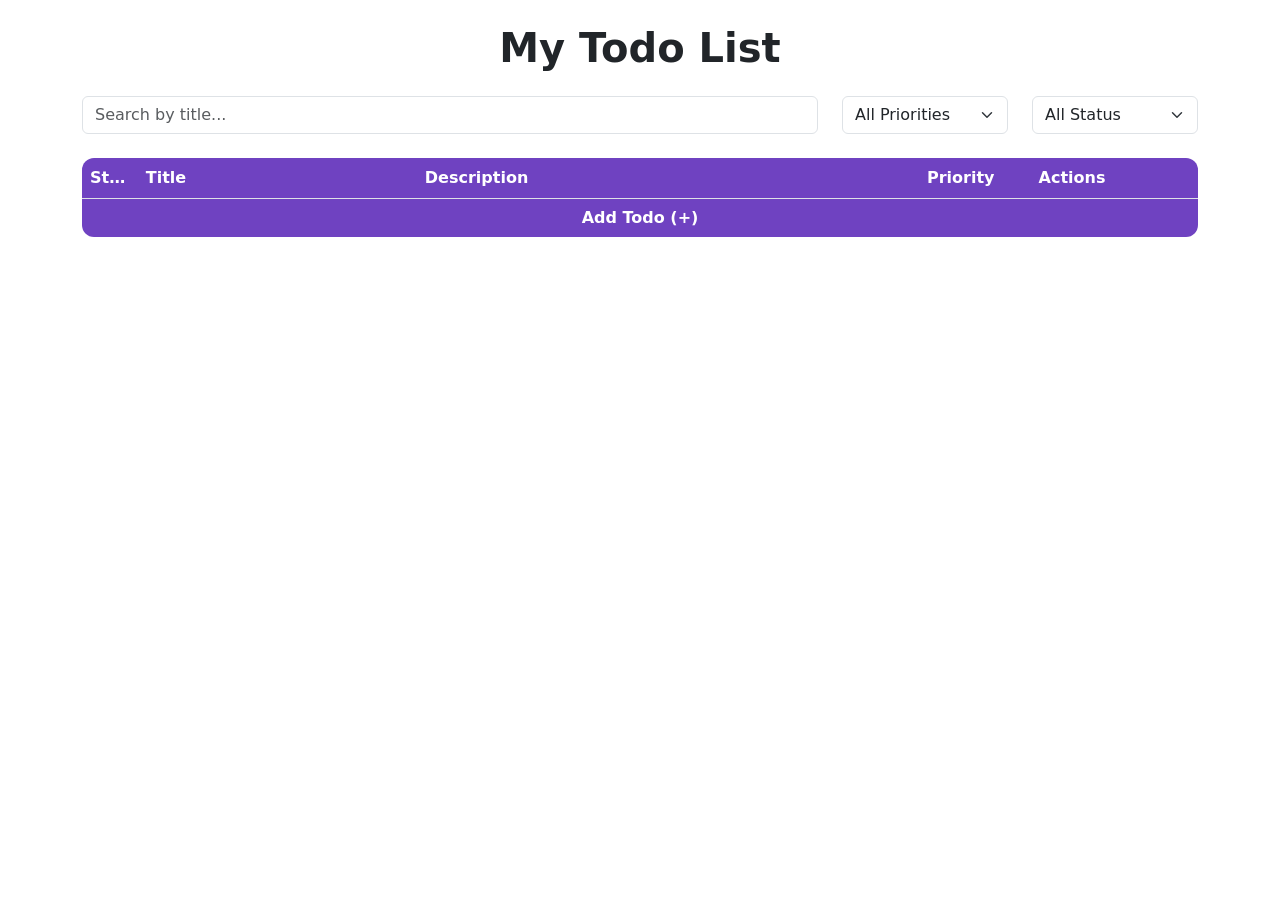
<file: src/index.html>
<!DOCTYPE html>
<html lang="en">

<head>
  <meta charset="UTF-8">
  <title>Todo List</title>
  <link href="https://cdn.jsdelivr.net/npm/bootstrap@5.3.2/dist/css/bootstrap.min.css" rel="stylesheet">
  <link rel="stylesheet" href="css/index.css">
</head>

<body>

  <div class="container mt-4">

    <!-- Page title -->
    <div class="row mb-3">
      <div class="col text-center">
        <h1 class="display-6 fw-bold text-center">My Todo List</h1>
      </div>
    </div>

    <!-- Search and filters -->
    <div class="row mb-3">

      <!-- Search input -->
      <div class="col-8 mb-2">
        <input type="text" id="searchTitle" class="form-control" placeholder="Search by title...">
      </div>

      <!-- Filter by priority -->
      <div class="col-2 mb-2">
        <select id="filterPriority" class="form-select">
          <option value="">All Priorities</option>
          <option value="High">High</option>
          <option value="Medium">Medium</option>
          <option value="Low">Low</option>
        </select>
      </div>

      <!-- Filter by status -->
      <div class="col-2 mb-2">
        <select id="filterStatus" class="form-select">
          <option value="">All Status</option>
          <option value="Complete">Complete</option>
          <option value="Pending">Pending</option>
        </select>
      </div>
    </div>

    <!-- Table header -->
    <table class="table mb-0 table-striped table-hover custom-table">
      <thead>
        <tr>
          <th style="width:5%;">Status</th>
          <th style="width:25%;">Title</th>
          <th style="width:45%;">Description</th>
          <th style="width:10%;">Priority</th>
          <th style="width:15%;">Actions</th>
        </tr>
      </thead>
    </table>

    <!-- Todo list container -->
    <div class="list-container" style="max-height:70vh; overflow-y:auto;">
      <table class="table mb-0 table-striped table-hover custom-table">
        <tbody id="list">
          <!-- Todo items will be added here by JS -->
        </tbody>
      </table>
    </div>

    <!-- Add button -->
    <div class="row">
      <div class="col">
        <button id="addBtn" class="btn w-100 custom-btn">
          Add Todo (+)
        </button>
      </div>
    </div>

  </div>

  <script src="https://cdn.jsdelivr.net/npm/bootstrap@5.3.2/dist/js/bootstrap.bundle.min.js"></script>
  <script src="js/todo.js"></script>
  <script src="js/index.js"></script>
</body>

</html>
</file>
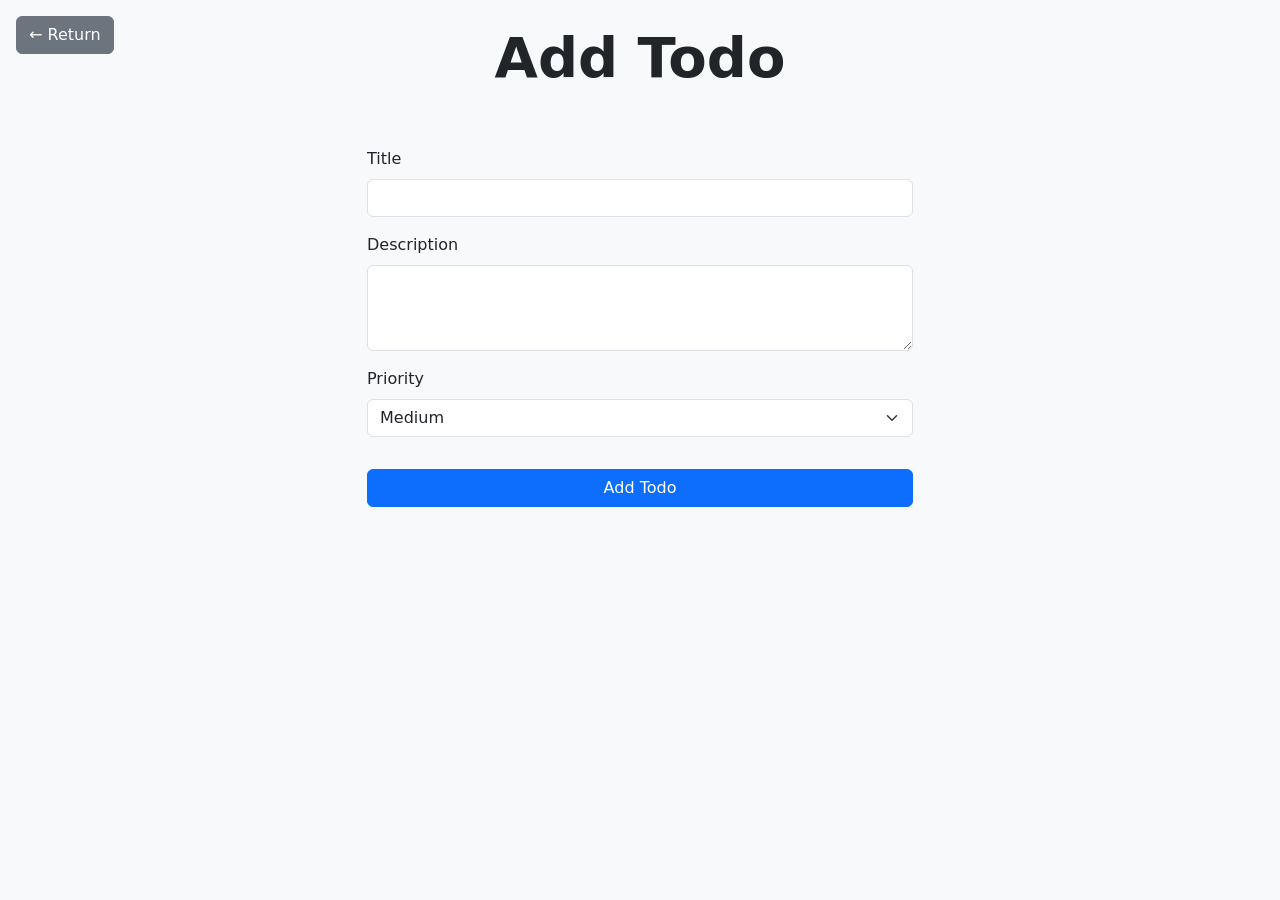
<file: src/add.html>
<!DOCTYPE html>
<html lang="en">

<head>
    <meta charset="UTF-8">
    <meta name="viewport" content="width=device-width, initial-scale=1.0">
    <title>Add Todo</title>
    <link href="https://cdn.jsdelivr.net/npm/bootstrap@5.3.0/dist/css/bootstrap.min.css" rel="stylesheet">
</head>

<body class="bg-light">

    <div class="container mt-4">

        <!-- Return button -->
        <a href="index.html" class="btn btn-secondary position-absolute top-0 start-0 m-3">
            ← Return
        </a>

        <!-- Page title -->
        <div class="row mb-5">
            <div class="col text-center">
                <h1 class="display-4 fw-bold">Add Todo</h1>
            </div>
        </div>

        <!-- Add form -->
        <div class="row justify-content-center">
            <div class="col-md-6">
                <form id="addForm">

                    <!-- Title -->
                    <div class="mb-3">
                        <label for="title" class="form-label">Title</label>
                        <input type="text" id="title" class="form-control" required>
                    </div>

                    <!-- Description -->
                    <div class="mb-3">
                        <label for="description" class="form-label">Description</label>
                        <textarea id="description" class="form-control" rows="3"></textarea>
                    </div>

                    <!-- Priority -->
                    <div class="mb-3">
                        <label for="priority" class="form-label">Priority</label>
                        <select id="priority" class="form-select">
                            <option value="Low">Low</option>
                            <option value="Medium" selected>Medium</option>
                            <option value="High">High</option>
                        </select>
                    </div>

                    <!-- Submit -->
                    <button type="submit" class="btn btn-primary w-100 mt-3">
                        Add Todo
                    </button>

                </form>
            </div>
        </div>

    </div>

    <script src="https://cdn.jsdelivr.net/npm/bootstrap@5.3.2/dist/js/bootstrap.bundle.min.js"></script>
    <script src="js/todo.js"></script>
    <script src="js/add.js"></script>

</body>

</html>
</file>
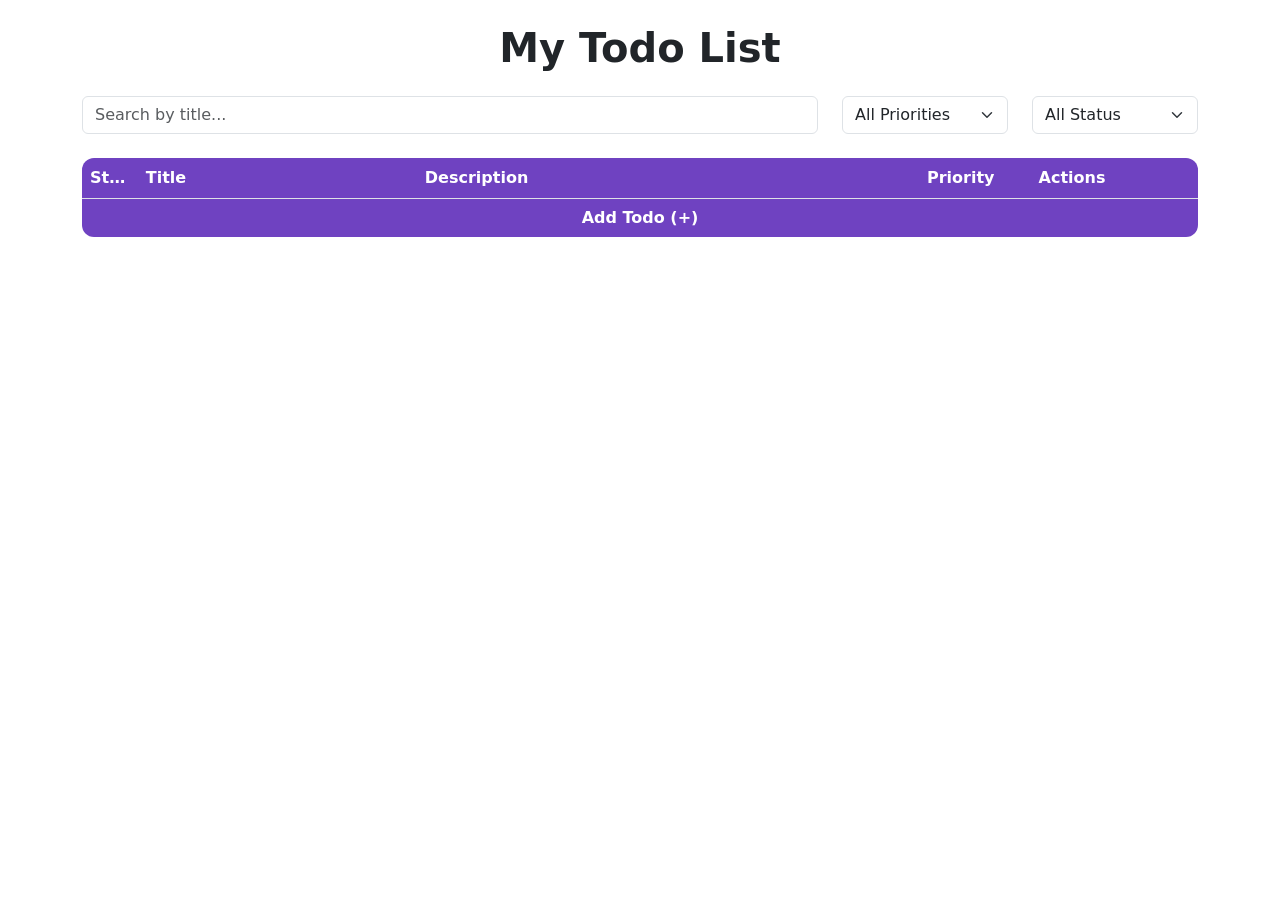
<file: src/edit.html>
<!DOCTYPE html>
<html lang="en">

<head>
    <meta charset="UTF-8">
    <meta name="viewport" content="width=device-width, initial-scale=1.0">
    <title>Edit Todo</title>
    <link href="https://cdn.jsdelivr.net/npm/bootstrap@5.3.0/dist/css/bootstrap.min.css" rel="stylesheet">
</head>

<body class="bg-light">

    <div class="container mt-4">

        <!-- Return button -->
        <a href="index.html" class="btn btn-secondary position-absolute top-0 start-0 m-3">
            ← Return
        </a>

        <!-- Page title -->
        <div class="row mb-5">
            <div class="col text-center">
                <h1 class="display-4 fw-bold">Edit Todo</h1>
            </div>
        </div>

        <!-- Edit form -->
        <div class="row justify-content-center">
            <div class="col-md-6">
                <form id="addForm">

                    <!-- Title -->
                    <div class="mb-3">
                        <label for="title" class="form-label">Title</label>
                        <input type="text" id="title" class="form-control" required>
                    </div>

                    <!-- Description -->
                    <div class="mb-3">
                        <label for="description" class="form-label">Description</label>
                        <textarea id="description" class="form-control" rows="3"></textarea>
                    </div>

                    <!-- Status -->
                    <div class="mb-3 form-check">
                        <input type="checkbox" class="form-check-input" id="status">
                        <label for="status" class="form-check-label">Completed</label>
                    </div>

                    <!-- Priority -->
                    <div class="mb-3">
                        <label for="priority" class="form-label">Priority</label>
                        <select id="priority" class="form-select">
                            <option value="Low">Low</option>
                            <option value="Medium" selected>Medium</option>
                            <option value="High">High</option>
                        </select>
                    </div>

                    <!-- Submit -->
                    <button type="submit" class="btn btn-primary w-100 mt-3">
                        Edit Todo
                    </button>

                </form>
            </div>
        </div>

    </div>

    <script src="https://cdn.jsdelivr.net/npm/bootstrap@5.3.2/dist/js/bootstrap.bundle.min.js"></script>
    <script src="js/todo.js"></script>
    <script src="js/edit.js"></script>

</body>

</html>
</file>
<file: src/css/index.css>
.custom-table {
  width: 100%;
  table-layout: fixed;
}

.custom-table thead th {
  white-space: nowrap;
  overflow: hidden;
  text-overflow: ellipsis;
}

.custom-table tbody td {
  white-space: normal;
  word-break: break-word;
}

.custom-table thead th {
  background-color: #6f42c1;
  color: white;
}

.custom-table thead th:first-child {
  border-top-left-radius: 12px;
}

.custom-table thead th:last-child {
  border-top-right-radius: 12px;
}

.custom-btn {
  border-radius: 0 0 12px 12px;
  background-color: #6f42c1;
  color: white;
  font-weight: bold;
}

.custom-btn:hover {
  background-color: #5931a0;
  color: white;
}
</file>
